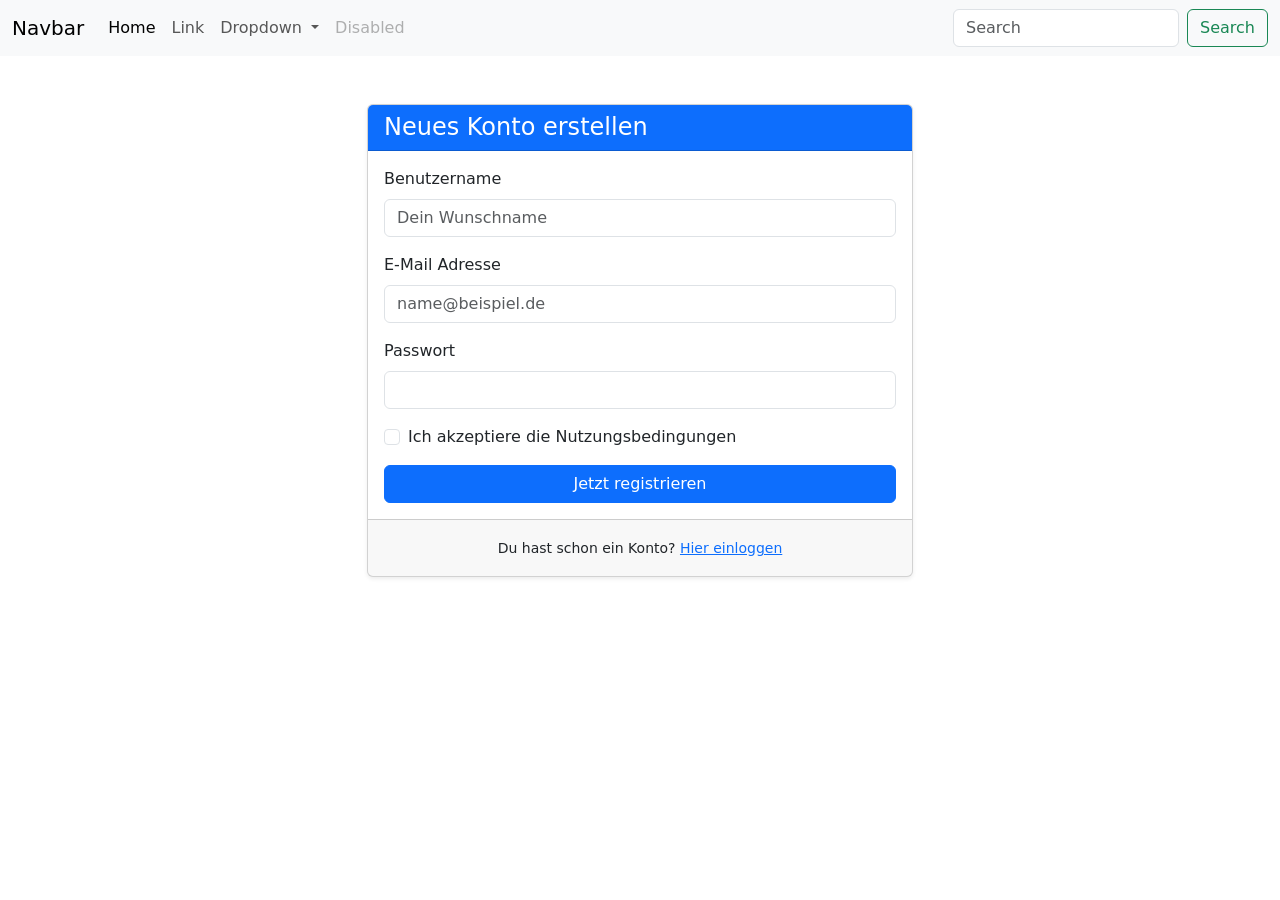
<file: FlexBoard/src/main/webapp/html/index.html>
﻿<!doctype html>
<html lang="de">
<head>
<meta charset="utf-8">
<meta name="viewport" content="width=device-width, initial-scale=1">
<link
	href="https://cdn.jsdelivr.net/npm/bootstrap@5.3.8/dist/css/bootstrap.min.css"
	rel="stylesheet">
<title>FlexBoard - Registrierung</title>
</head>
<body>

	<nav class="navbar navbar-expand-lg bg-body-tertiary">
		<div class="container-fluid">
			<a class="navbar-brand" href="#">Navbar</a>
			<button class="navbar-toggler" type="button"
				data-bs-toggle="collapse" data-bs-target="#navbarSupportedContent"
				aria-controls="navbarSupportedContent" aria-expanded="false"
				aria-label="Toggle navigation">
				<span class="navbar-toggler-icon"></span>
			</button>
			<div class="collapse navbar-collapse" id="navbarSupportedContent">
				<ul class="navbar-nav me-auto mb-2 mb-lg-0">
					<li class="nav-item"><a class="nav-link active"
						aria-current="page" href="#">Home</a></li>
					<li class="nav-item"><a class="nav-link" href="#">Link</a></li>
					<li class="nav-item dropdown"><a
						class="nav-link dropdown-toggle" href="#" role="button"
						data-bs-toggle="dropdown" aria-expanded="false"> Dropdown </a>
						<ul class="dropdown-menu">
							<li><a class="dropdown-item" href="#">Action</a></li>
							<li><a class="dropdown-item" href="#">Another action</a></li>
							<li><hr class="dropdown-divider"></li>
							<li><a class="dropdown-item" href="#">Something else
									here</a></li>
						</ul></li>
					<li class="nav-item"><a class="nav-link disabled"
						aria-disabled="true">Disabled</a></li>
				</ul>
				<form class="d-flex" role="search">
					<input class="form-control me-2" type="search" placeholder="Search"
						aria-label="Search" />
					<button class="btn btn-outline-success" type="submit">Search</button>
				</form>
			</div>
		</div>
	</nav>

	<main class="container mt-5">
		<div class="row justify-content-center">
			<div class="col-md-6">
				<div class="card shadow-sm">
					<div class="card-header bg-primary text-white">
						<h4 class="mb-0">Neues Konto erstellen</h4>
					</div>
					<div class="card-body">
						<form action="../RegisterServlet" method="post">
							<div class="mb-3">
								<label for="regUser" class="form-label">Benutzername</label> <input
									type="text" class="form-control" id="regUser" name="username"
									placeholder="Dein Wunschname" required>
							</div>
							<div class="mb-3">
								<label for="regEmail" class="form-label">E-Mail Adresse</label>
								<input type="email" class="form-control" id="regEmail"
									name="email" placeholder="name@beispiel.de" required>
							</div>
							<div class="mb-3">
								<label for="regPassword" class="form-label">Passwort</label> <input
									type="password" class="form-control" id="regPassword"
									name="password" required>
							</div>
							<div class="mb-3 form-check">
								<input type="checkbox" class="form-check-input" id="terms"
									required> <label class="form-check-label" for="terms">Ich
									akzeptiere die Nutzungsbedingungen</label>
							</div>
							<div class="d-grid">
								<button type="submit" class="btn btn-primary">Jetzt
									registrieren</button>
							</div>
						</form>
					</div>
					<div class="card-footer text-center py-3">
						<small>Du hast schon ein Konto? <a href="login.html">Hier
								einloggen</a></small>
					</div>
				</div>
			</div>
		</div>
	</main>

	<script
		src="https://cdn.jsdelivr.net/npm/bootstrap@5.3.8/dist/js/bootstrap.bundle.min.js"></script>
</body>
</html>
</file>
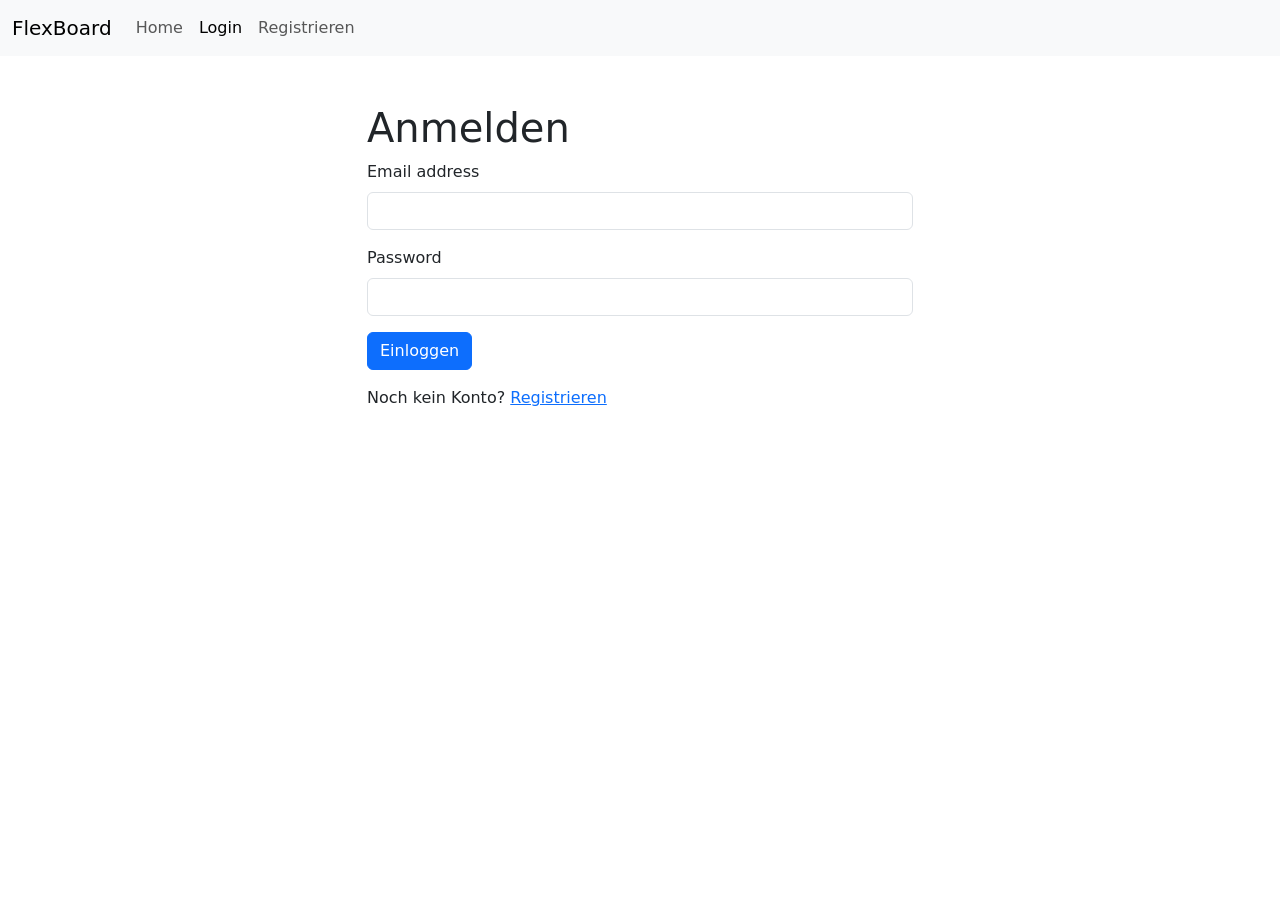
<file: FlexBoard/src/main/webapp/html/login.html>
﻿<!doctype html>
<html lang="de">
<head>
<meta charset="utf-8" />
<meta name="viewport" content="width=device-width, initial-scale=1" />
<title>FlexBoard – Login</title>
<link
	href="https://cdn.jsdelivr.net/npm/bootstrap@5.3.3/dist/css/bootstrap.min.css"
	rel="stylesheet">
</head>
<body>

	<nav class="navbar navbar-expand-lg bg-body-tertiary">
		<div class="container-fluid">
			<a class="navbar-brand" href="index.html">FlexBoard</a>
			<button class="navbar-toggler" type="button"
				data-bs-toggle="collapse" data-bs-target="#navbarSupportedContent">
				<span class="navbar-toggler-icon"></span>
			</button>
			<div class="collapse navbar-collapse" id="navbarSupportedContent">
				<ul class="navbar-nav me-auto mb-2 mb-lg-0">
					<li class="nav-item"><a class="nav-link" href="index.html">Home</a></li>
					<li class="nav-item"><a class="nav-link active"
						href="login.html">Login</a></li>
					<li class="nav-item"><a class="nav-link" href="register.html">Registrieren</a></li>
				</ul>
			</div>
		</div>
	</nav>

	<main class="container mt-5">
		<div class="row justify-content-center">
			<div class="col-md-6">
				<h1>Anmelden</h1>
				<form action="LoginServlet" method="post">
					<div class="mb-3">
						<label for="exampleInputEmail1" class="form-label">Email
							address</label> <input type="email" name="email" class="form-control"
							id="exampleInputEmail1" required>
					</div>
					<div class="mb-3">
						<label for="exampleInputPassword1" class="form-label">Password</label>
						<input type="password" name="password" class="form-control"
							id="exampleInputPassword1" required>
					</div>
					<button type="submit" class="btn btn-primary">Einloggen</button>
				</form>
				<p class="mt-3">
					Noch kein Konto? <a href="register.html">Registrieren</a>
				</p>
			</div>
		</div>
	</main>

	<script
		src="https://cdn.jsdelivr.net/npm/bootstrap@5.3.3/dist/js/bootstrap.bundle.min.js"></script>
</body>
</html>
</file>
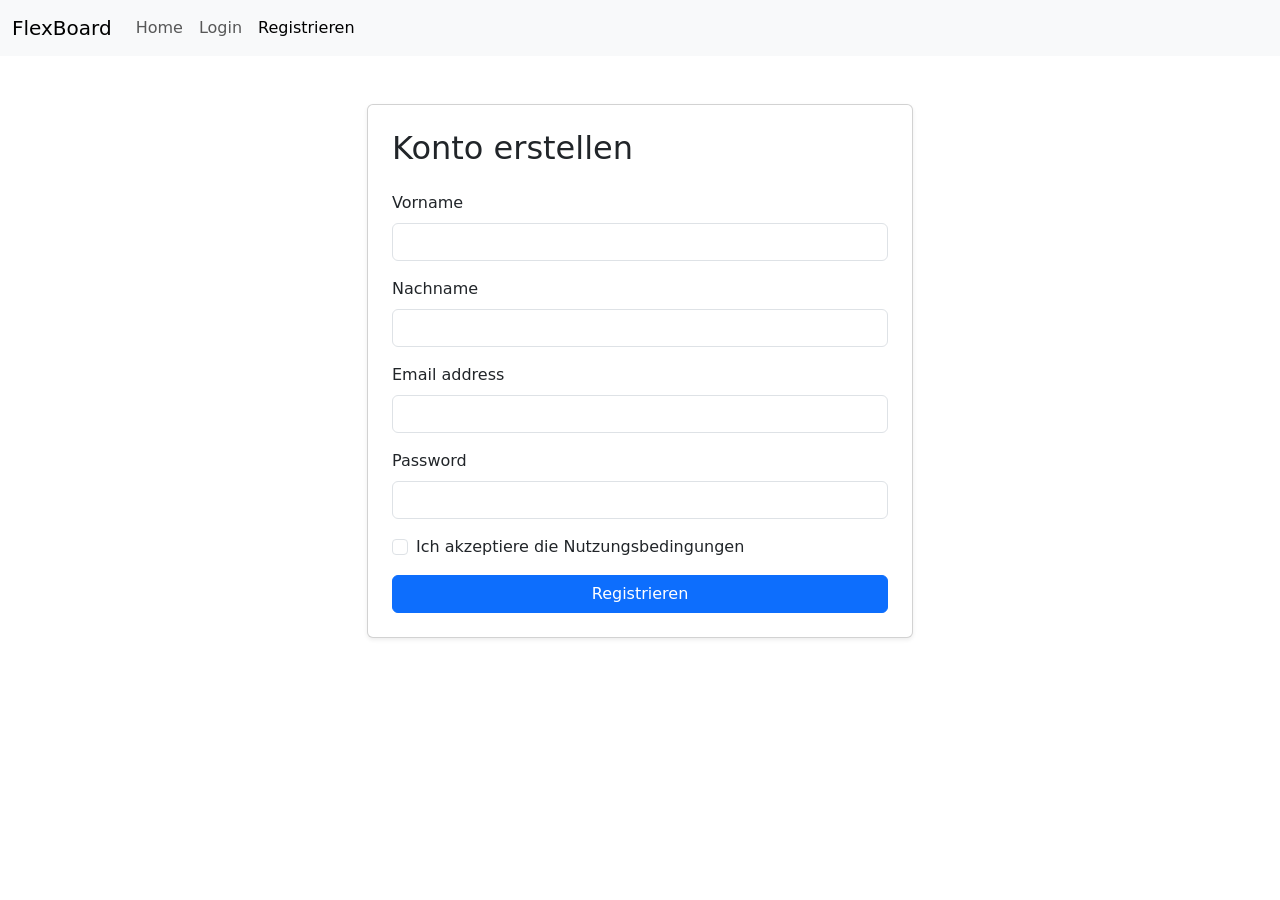
<file: FlexBoard/src/main/webapp/html/register.html>
<!doctype html>
<html lang="de">
<head>
  <meta charset="utf-8"/>
  <meta name="viewport" content="width=device-width, initial-scale=1"/>
  <title>FlexBoard – Registrieren</title>
  <link href="https://cdn.jsdelivr.net/npm/bootstrap@5.3.3/dist/css/bootstrap.min.css" rel="stylesheet">
</head>
<body>

<nav class="navbar navbar-expand-lg bg-body-tertiary">
  <div class="container-fluid">
    <a class="navbar-brand" href="index.html">FlexBoard</a>
    <button class="navbar-toggler" type="button" data-bs-toggle="collapse" data-bs-target="#navbarSupportedContent">
      <span class="navbar-toggler-icon"></span>
    </button>
    <div class="collapse navbar-collapse" id="navbarSupportedContent">
      <ul class="navbar-nav me-auto mb-2 mb-lg-0">
        <li class="nav-item"><a class="nav-link" href="index.html">Home</a></li>
        <li class="nav-item"><a class="nav-link" href="login.html">Login</a></li>
        <li class="nav-item"><a class="nav-link active" href="register.html">Registrieren</a></li>
      </ul>
    </div>
  </div>
</nav>

<main class="container mt-5">
  <div class="row justify-content-center">
    <div class="col-md-6">
      <div class="card shadow-sm p-4"> <h2 class="mb-4">Konto erstellen</h2>
        
        <form action="RegisterServlet" method="post">
          <div class="mb-3">
            <label for="regFirstName" class="form-label">Vorname</label>
            <input type="text" name="firstname" class="form-control" id="regFirstName" required>
          </div>

          <div class="mb-3">
            <label for="regLastName" class="form-label">Nachname</label>
            <input type="text" name="lastname" class="form-control" id="regLastName" required>
          </div>

          <div class="mb-3">
            <label for="exampleInputEmail1" class="form-label">Email address</label>
            <input type="email" name="email" class="form-control" id="exampleInputEmail1" required>
          </div>

          <div class="mb-3">
            <label for="exampleInputPassword1" class="form-label">Password</label>
            <input type="password" name="password" class="form-control" id="exampleInputPassword1" required>
          </div>

          <div class="mb-3 form-check">
            <input type="checkbox" class="form-check-input" id="exampleCheck1" required>
            <label class="form-check-label" for="exampleCheck1">Ich akzeptiere die Nutzungsbedingungen</label>
          </div>

          <div class="d-grid">
            <button type="submit" class="btn btn-primary">Registrieren</button>
          </div>
        </form>
      </div>
    </div>
  </div>
</main>

<script src="https://cdn.jsdelivr.net/npm/bootstrap@5.3.3/dist/js/bootstrap.bundle.min.js"></script>
</body>
</html>
</file>
